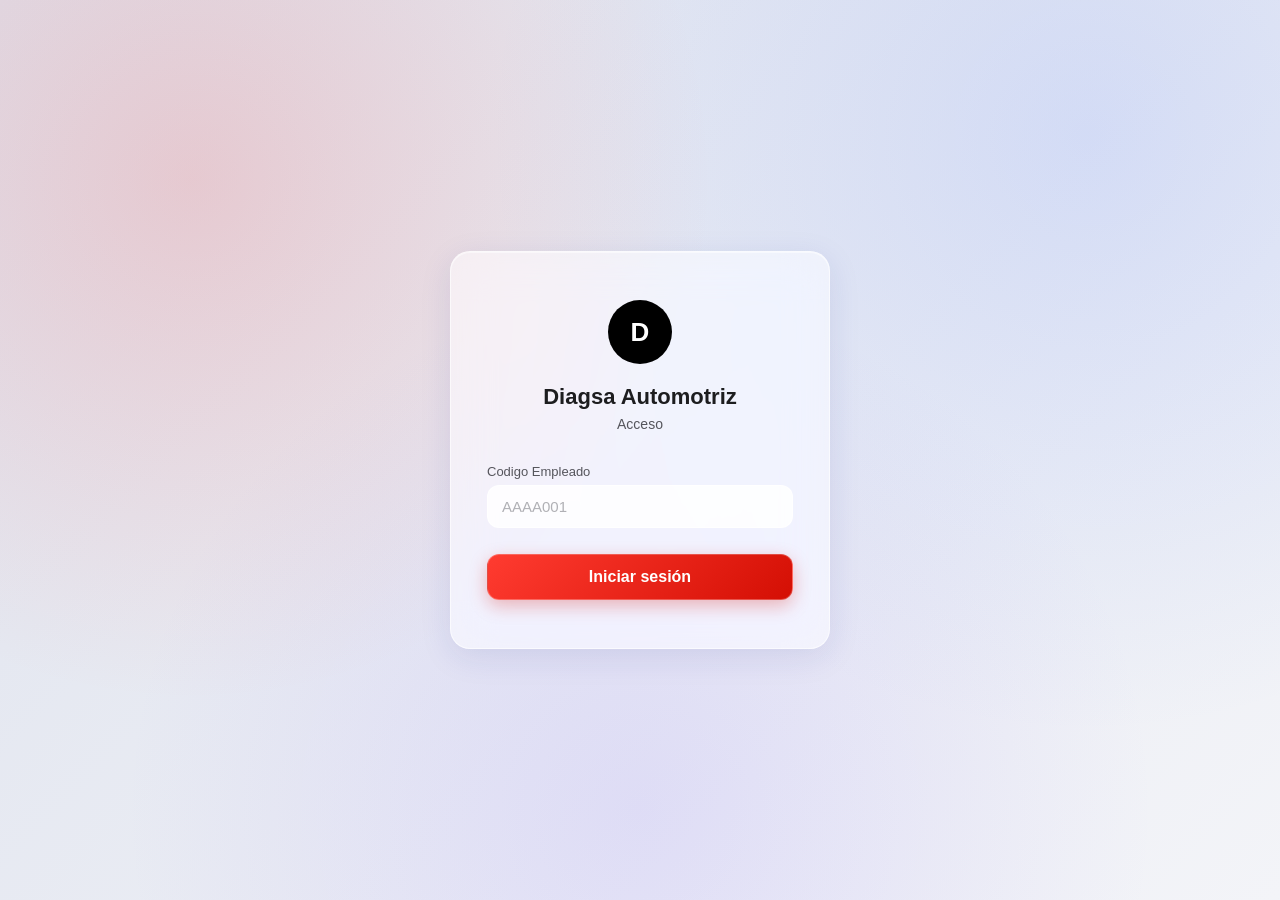
<file: index.html>
<!DOCTYPE html>
<html lang="es">

<head>
  <meta charset="UTF-8">
  <meta name="viewport" content="width=device-width, initial-scale=1.0">
  <title>Captación de Clientes</title>
  <link rel="stylesheet" href="./index.css">
  <link rel="icon" href="./logo.ico">
</head>

<body>
  <div class="login-wrap" id="loginWrap">
    <div class="login-card">
      <div class="logo-circle">D</div>
      <h1>Diagsa Automotriz</h1>
      <p class="subtitle">Acceso</p>
      <form id="loginForm">
        <div class="field">
          <label for="codigoEmpleado">Codigo Empleado</label>
          <input type="text" id="codigoEmpleado" placeholder="AAAA001" name="codigoEmpleado" required>
        </div>
        <button type="submit" class="btn-primary">Iniciar sesión</button>
      </form>
    </div>
  </div>

  <div class="app-wrap" id="appWrap">
    <div class="topbar">
      <div class="brand"><span class="dot"></span> Captación de Clientes</div> 
      <button class="logout-link" id="logoutBtn">Cerrar sesión</button>
    </div>

    <div class="card" id="formCard">
      <div class="headers">
        <h2>Codigo del capturista: </h2>
        <h2>
          <div class="codigoDisplay" id="codigoDisplay"></div>
        </h2>
      </div>
      <form id="clientForm">
        <div class="section-title">Datos del cliente</div>
        <div class="grid">
          <div class="field full">
            <label>Nombre completo</label>
            <input type="text" placeholder="Ej. Juan Pérez López" name="nombreCliente" required>
          </div>
          <div class="field">
            <label>¿De dónde nos visita?</label>
            <input type="text" placeholder="Ciudad / Estado" name="origen" required>
          </div>
          <div class="field">
            <label>Giro del cliente</label>
            <input type="text" placeholder="Ej. Refaccionaria, taller..." name="giro" required>
          </div>
          <div class="field">
            <label>Teléfono</label>
            <input type="tel" placeholder="2221234567" name="telefono" required>
          </div>
        </div>

        <div class="section-title">Datos de la empresa / negocio</div>
        <div class="grid">
          <div class="field full">
            <label>Razón social / Nombre del negocio</label>
            <input type="text" placeholder="Nombre de la empresa / negocio" name="razonSocial">
          </div>
          <div class="field">
            <label>Cuántas sucursales tiene</label>
            <input type="number" min="0" placeholder="Ej. 2" name="sucursales">
          </div>
          <div class="field">
            <label>Quiénes son sus proveedores actuales</label>
            <textarea placeholder="Ej. Proveedor A, Proveedor B..." name="proveedores"></textarea>
          </div>
        </div>

        <div class="section-title">Condiciones comerciales</div>
        <div class="grid">
          <div class="field">
            <label>Método de compra</label>
            <div class="pill-group">
              <label class="pill">
                <input type="radio" name="metodoCompra" value="Contado">
                <span>Contado</span>
              </label>
              <label class="pill">
                <input type="radio" name="metodoCompra" value="Credito">
                <span>Crédito</span>
              </label>
              <label class="pill">
                <input type="radio" name="metodoCompra" value="Mixto">
                <span>Mixto</span>
              </label>
            </div>
          </div>
          <div class="field">
            <label>Días de plazo (si compra a crédito)</label>
            <input type="number" min="0" placeholder="Ej. 30" name="diasPlazo">
          </div>
        </div>

        <div class="section-title">Sistemas</div>
        <div class="grid">
          <div class="field full">
            <label>Sistema que trabaja</label>
            <select name="sistemas" required>
              <option value="">Selecciona una opción</option>
              <option value="Mecánico en general">Mecánico en general</option>
              <option value="Refaccionaria en general">Refaccionaria en general</option>
              <option value="Enfriamiento">Enfriamiento</option>
              <option value="Rodamiento">Rodamiento</option>
              <option value="Suspensión">Suspensión</option>
              <option value="Frenos">Frenos</option>
              <option value="Dirección">Dirección</option>
              <option value="Transmisión">Transmisión</option>
              <option value="Eléctrico">Eléctrico</option>
              <option value="Climatización">Climatización</option>
              <option value="Motor">Motor</option>
              <option value="Carrocerías">Carrocerías</option>
              <option value="Lubricantes">Lubricantes</option>
              <option value="Aceites y químicos">Aceites y químicos</option>
              <option value="Otro">Otro</option>
            </select>
          </div>
        </div>

        <div class="section-title">Clasificación del potencial del cliente</div>
        <div class="field">
          <div class="pill-group">
            <label class="pill low">
              <input type="radio" name="potencial" value="Bajo">
              <span>Bajo</span>
            </label>
            <label class="pill medium">
              <input type="radio" name="potencial" value="Medio">
              <span>Medio</span>
            </label>
            <label class="pill high">
              <input type="radio" name="potencial" value="Alto">
              <span>Alto</span>
            </label>
          </div>
        </div>

        <div class="actions">
          <button type="reset" class="btn-secondary">Limpiar</button>
          <button type="submit" class="btn-submit">Guardar prospecto</button>
        </div>
      </form>
    </div>

    <div class="card success-wrap" id="successCard">
      <div class="success-icon">✓</div>
      <h2>Prospecto guardado</h2>
      <p>La información del cliente se registró correctamente.</p>
      <button class="btn-submit" id="newClientBtn">Registrar otro cliente</button>
    </div>
  </div>
  <script src="./index.js"></script>
</body>

</html>
</file>
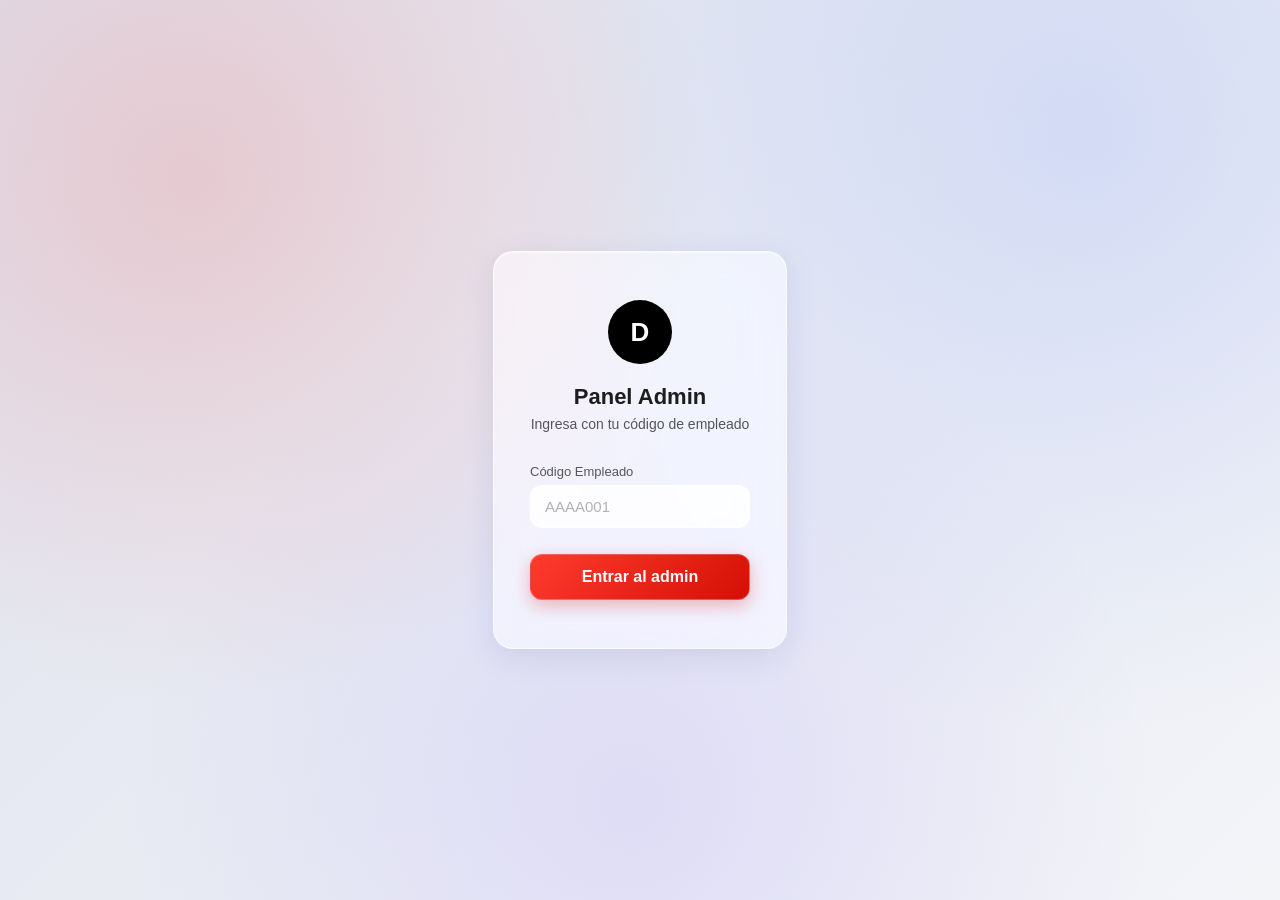
<file: admin.html>
<!DOCTYPE html>
<html lang="es">

<head>
    <meta charset="UTF-8">
    <meta name="viewport" content="width=device-width, initial-scale=1.0">
    <title>Captación</title>
    <link rel="stylesheet" href="./index.css">
    <link rel="stylesheet" href="./admin.css">
    <link rel="icon" href="./logo.ico">
</head>

<body class="admin-body">
    <div class="login-wrap admin-login-wrap" id="adminLoginWrap">
        <div class="login-card">
            <div class="logo-circle">D</div>
            <h1>Panel Admin</h1>
            <p class="subtitle">Ingresa con tu código de empleado</p>

            <form id="adminLoginForm">
                <div class="field">
                    <label for="adminCodigoEmpleado">Código Empleado</label>
                    <input type="text" id="adminCodigoEmpleado" placeholder="AAAA001" name="codigoEmpleado" required>
                </div>

                <button type="submit" class="btn-primary">Entrar al admin</button>
            </form>
        </div>
    </div>
    <div class="admin-wrap" id="adminWrap">
        <div class="topbar admin-topbar">
            <div class="brand">
                <span class="dot"></span>
                Administracion
            </div>

            <div class="topbar-actions">
                <span class="admin-user-chip" id="adminCodigoDisplay"></span>
                <a href="./index.html" class="admin-link">Capturar cliente</a>
                <button class="logout-link" id="refreshBtn">Actualizar</button>
                <button class="logout-link" id="adminLogoutBtn">Salir</button>
            </div>
        </div>

        <section class="admin-hero">
            <div>
                <p class="eyebrow">Diagsa Automotriz</p>
                <h1>Resumen de captación</h1>
                <p class="hero-desc">
                    Vista general del día, clientes captados, potencial comercial y desempeño por capturista.
                </p>
            </div>

            <div class="date-chip" id="dateChip">Hoy</div>
        </section>

        <section class="admin-filters card">
            <div class="filter-grid">
                <div class="field">
                    <label>Fecha resumen</label>
                    <input type="date" id="fechaResumen">
                </div>

                <div class="field">
                    <label>Desde</label>
                    <input type="date" id="fechaDesde">
                </div>

                <div class="field">
                    <label>Hasta</label>
                    <input type="date" id="fechaHasta">
                </div>

                <div class="field">
                    <label>Buscar</label>
                    <input type="text" id="searchInput" placeholder="Cliente, teléfono, giro...">
                </div>

                <div class="field">
                    <label>Potencial</label>
                    <select id="potencialFilter">
                        <option value="">Todos</option>
                        <option value="Alto">Alto</option>
                        <option value="Medio">Medio</option>
                        <option value="Bajo">Bajo</option>
                    </select>
                </div>

                <div class="filter-actions">
                    <button class="btn-secondary" id="applyFiltersBtn">Aplicar</button>
                    <button class="btn-submit" id="exportBtn">Exportar Excel</button>
                </div>
            </div>
        </section>

        <section class="card table-card">
            <div class="table-header">
                <div>
                    <h2>Clientes captados</h2>
                    <p id="tableResume">0 registros</p>
                </div>

                <div class="pagination-actions">
                    <button class="btn-secondary" id="prevPageBtn">Anterior</button>
                    <span id="pageInfo">Página 1</span>
                    <button class="btn-secondary" id="nextPageBtn">Siguiente</button>
                </div>
            </div>

            <div class="table-scroll">
                <table class="admin-table">
                    <thead>
                        <tr>
                            <th>Fecha</th>
                            <th>Cliente</th>
                            <th>Teléfono</th>
                            <th>Giro</th>
                            <th>Origen</th>
                            <th>Potencial</th>
                            <th>Compra</th>
                            <th>Capturista</th>
                        </tr>
                    </thead>
                    <tbody id="prospectosTbody">
                        <tr>
                            <td colspan="8">Cargando información...</td>
                        </tr>
                    </tbody>
                </table>
            </div>
        </section>

        <section class="kpi-grid">
            <article class="kpi-card">
                <span class="kpi-label">Clientes captados</span>
                <strong id="kpiTotal">0</strong>
                <small>Registros del día</small>
            </article>

            <article class="kpi-card">
                <span class="kpi-label">Potencial alto</span>
                <strong id="kpiAlto">0</strong>
                <small>Clientes prioritarios</small>
            </article>

            <article class="kpi-card">
                <span class="kpi-label">Capturistas</span>
                <strong id="kpiCapturistas">0</strong>
                <small>Activos en el día</small>
            </article>

            <article class="kpi-card">
                <span class="kpi-label">Acompañantes</span>
                <strong id="kpiAcompaniantes">0</strong>
                <small>Personas adicionales</small>
            </article>
        </section>

        <section class="dashboard-grid">
            <article class="card panel-card">
                <div class="panel-header">
                    <h2>Potencial</h2>
                    <span>Clasificación</span>
                </div>

                <div class="bars">
                    <div class="bar-row">
                        <div class="bar-info">
                            <span>Alto</span>
                            <strong id="potencialAltoText">0</strong>
                        </div>
                        <div class="bar-track">
                            <div class="bar-fill high-fill" id="barAlto"></div>
                        </div>
                    </div>

                    <div class="bar-row">
                        <div class="bar-info">
                            <span>Medio</span>
                            <strong id="potencialMedioText">0</strong>
                        </div>
                        <div class="bar-track">
                            <div class="bar-fill medium-fill" id="barMedio"></div>
                        </div>
                    </div>

                    <div class="bar-row">
                        <div class="bar-info">
                            <span>Bajo</span>
                            <strong id="potencialBajoText">0</strong>
                        </div>
                        <div class="bar-track">
                            <div class="bar-fill low-fill" id="barBajo"></div>
                        </div>
                    </div>
                </div>
            </article>

            <article class="card panel-card">
                <div class="panel-header">
                    <h2>Método de compra</h2>
                    <span>Condición comercial</span>
                </div>

                <div class="mini-list">
                    <div>
                        <span>Contado</span>
                        <strong id="compraContado">0</strong>
                    </div>
                    <div>
                        <span>Crédito</span>
                        <strong id="compraCredito">0</strong>
                    </div>
                    <div>
                        <span>Mixto</span>
                        <strong id="compraMixto">0</strong>
                    </div>
                </div>
            </article>

            <article class="card panel-card">
                <div class="panel-header">
                    <h2>Captación por empleado</h2>
                    <span>Top capturistas</span>
                </div>

                <div class="rank-list" id="capturistasList"></div>
            </article>

            <article class="card panel-card">
                <div class="panel-header">
                    <h2>Giros principales</h2>
                    <span>Top 10</span>
                </div>

                <div class="rank-list" id="girosList"></div>
            </article>

            <article class="card panel-card">
                <div class="panel-header">
                    <h2>Origen de visitas</h2>
                    <span>Ciudades / Estados</span>
                </div>

                <div class="rank-list" id="origenList"></div>
            </article>

            <article class="card panel-card">
                <div class="panel-header">
                    <h2>Sistemas trabajados</h2>
                    <span>Interés comercial</span>
                </div>

                <div class="rank-list" id="sistemasList"></div>
            </article>
        </section>
    </div>

    <script src="./admin.js"></script>
</body>

</html>
</file>
<file: index.css>
:root {
  --bg: #eef0f5;
  --card: rgba(255, 255, 255, 0.55);
  --card-solid: #ffffff;
  --text: #1d1d1f;
  --text-secondary: #55555c;
  --accent: #f8342e;
  --accent-hover: #af0606;
  --border: rgba(255, 255, 255, 0.6);
  --success: #34c759;
  --warning: #ff9f0a;
  --danger: #ff3b30;
  --radius: 20px;
  --shadow: 0 8px 32px rgba(31, 38, 135, 0.1);
  --glass-blur: blur(20px) saturate(160%);
}

* {
  box-sizing: border-box;
  margin: 0;
  padding: 0;
}

body {
  font-family:
    -apple-system, BlinkMacSystemFont, "SF Pro Display", "Segoe UI", Roboto,
    Helvetica, Arial, sans-serif;
  background:
    radial-gradient(circle at 15% 20%, rgba(248, 52, 46, 0.16), transparent 40%),
    radial-gradient(circle at 85% 15%, rgba(90, 130, 255, 0.16), transparent 45%),
    radial-gradient(circle at 50% 90%, rgba(120, 90, 255, 0.12), transparent 50%),
    linear-gradient(135deg, #dfe3ee, #f3f4f8);
  background-attachment: fixed;
  color: var(--text);
  min-height: 100vh;
  display: flex;
  align-items: center;
  justify-content: center;
  padding: 24px;
  -webkit-font-smoothing: antialiased;
}

.login-wrap {
  width: 100%;
  max-width: 380px;
  animation: fadeIn 0.6s ease;
}

.login-card {
  background: var(--card);
  backdrop-filter: var(--glass-blur);
  -webkit-backdrop-filter: var(--glass-blur);
  border: 1px solid var(--border);
  border-radius: var(--radius);
  box-shadow: var(--shadow), inset 0 1px 0 rgba(255, 255, 255, 0.5);
  padding: 48px 36px;
  text-align: center;
}

.logo-circle {
  width: 64px;
  height: 64px;
  border-radius: 50%;
  background: linear-gradient(135deg, #000000, #000000);
  display: flex;
  align-items: center;
  justify-content: center;
  margin: 0 auto 20px;
  font-size: 26px;
  color: rgb(255, 255, 255);
  font-weight: 600;
}

.login-card h1 {
  font-size: 22px;
  font-weight: 600;
  margin-bottom: 6px;
}

.login-card p.subtitle {
  color: var(--text-secondary);
  font-size: 14px;
  margin-bottom: 32px;
}

.field {
  text-align: left;
  margin-bottom: 18px;
}

.field label {
  display: block;
  font-size: 13px;
  font-weight: 500;
  color: var(--text-secondary);
  margin-bottom: 6px;
}

input,
select,
textarea {
  width: 100%;
  padding: 12px 14px;
  border: 1px solid rgba(255, 255, 255, 0.8);
  border-radius: 12px;
  font-size: 15px;
  font-family: inherit;
  background: rgba(255, 255, 255, 0.85);
  color: var(--text);
  transition:
    border-color 0.2s ease,
    box-shadow 0.2s ease,
    background 0.2s ease;
}

input:focus,
select:focus,
textarea:focus {
  outline: none;
  border-color: var(--accent);
  background: #fff;
  box-shadow: 0 0 0 4px rgba(248, 52, 46, 0.14);
}

textarea {
  resize: vertical;
  min-height: 70px;
}

.btn-primary {
  width: 100%;
  padding: 13px;
  background: linear-gradient(135deg, #ff3b30, #d40f04);
  color: rgb(255, 255, 255);
  border: 1px solid rgba(255, 255, 255, 0.25);
  border-radius: 12px;
  font-size: 16px;
  font-weight: 600;
  cursor: pointer;
  box-shadow: 0 6px 18px rgba(212, 15, 4, 0.28);
  transition:
    background 0.2s ease,
    transform 0.1s ease;
  margin-top: 8px;
}

.btn-primary:hover {
  background: #053f75;
  color: #ffffff;
}

.btn-primary:active {
  transform: scale(0.98);
}

.login-hint {
  margin-top: 20px;
  font-size: 12px;
  color: var(--text-secondary);
}

.app-wrap {
  width: 100%;
  max-width: 760px;
  display: none;
  animation: fadeIn 0.5s ease;
}

.app-wrap.active {
  display: block;
}

.login-wrap.hidden {
  display: none;
}

.topbar {
  display: flex;
  align-items: center;
  justify-content: space-between;
  margin-bottom: 24px;
  padding: 0 4px;
}

.topbar .brand {
  display: flex;
  align-items: center;
  gap: 10px;
  font-weight: 600;
  font-size: 16px;
}

.headers {
  display: flex;
  justify-content: center;
}

.codigoDisplay{
  padding-left: 10px;
}

.brand .dot {
  width: 10px;
  height: 10px;
  border-radius: 50%;
  background: var(--accent);
}

.logout-link {
  font-size: 13px;
  color: var(--text-secondary);
  cursor: pointer;
  text-decoration: none;
  border: none;
  background: none;
}

.logout-link:hover {
  color: var(--text);
}

.card {
  background: var(--card);
  backdrop-filter: var(--glass-blur);
  -webkit-backdrop-filter: var(--glass-blur);
  border: 1px solid var(--border);
  border-radius: var(--radius);
  box-shadow: var(--shadow), inset 0 1px 0 rgba(255, 255, 255, 0.5);
  padding: 40px;
  margin-bottom: 20px;
}

.card h2 h3 {
  font-size: 24px;
  font-weight: 600;
  margin-bottom: 4px;
}

.card p.desc {
  color: var(--text-secondary);
  font-size: 14px;
  margin-bottom: 28px;
}

.section-title {
  font-size: 13px;
  font-weight: 600;
  text-transform: uppercase;
  letter-spacing: 0.04em;
  color: var(--accent);
  margin: 28px 0 14px;
}

.section-title:first-of-type {
  margin-top: 0;
}

.grid {
  display: grid;
  grid-template-columns: 1fr 1fr;
  gap: 16px;
}

.grid .full {
  grid-column: 1 / -1;
}

@media (max-width: 640px) {
  .grid {
    grid-template-columns: 1fr;
  }

  .card {
    padding: 28px 22px;
  }
}

.pill-group {
  display: flex;
  gap: 10px;
  flex-wrap: wrap;
}

.pill {
  position: relative;
}

.pill input {
  position: absolute;
  opacity: 0;
  width: 100%;
  height: 100%;
  cursor: pointer;
  margin: 0;
}

.pill span {
  display: inline-block;
  padding: 9px 18px;
  border-radius: 999px;
  border: 1px solid rgba(255, 255, 255, 0.8);
  font-size: 14px;
  color: var(--text-secondary);
  background: rgba(255, 255, 255, 0.7);
  backdrop-filter: blur(6px);
  transition: all 0.2s ease;
}

.pill input:checked + span {
  background: var(--text);
  color: white;
  border-color: var(--text);
}

/* Clasificación potencial - colores especiales */
.pill.low input:checked + span {
  background: var(--text-secondary);
  border-color: var(--text-secondary);
}

.pill.medium input:checked + span {
  background: var(--warning);
  border-color: var(--warning);
}

.pill.high input:checked + span {
  background: var(--success);
  border-color: var(--success);
}

.checkbox-grid {
  display: grid;
  grid-template-columns: repeat(2, 1fr);
  gap: 10px;
}

@media (max-width: 640px) {
  .checkbox-grid {
    grid-template-columns: 1fr;
  }
}

.check-item {
  display: flex;
  align-items: center;
  gap: 10px;
  padding: 10px 14px;
  border: 1px solid rgba(255, 255, 255, 0.8);
  border-radius: 12px;
  background: rgba(255, 255, 255, 0.7);
  backdrop-filter: blur(6px);
  cursor: pointer;
  transition: all 0.2s ease;
}

.check-item:has(input:checked) {
  border-color: var(--accent);
  background: rgba(248, 52, 46, 0.08);
}

.check-item input {
  width: 16px;
  height: 16px;
  accent-color: var(--accent);
}

.check-item label {
  font-size: 14px;
  cursor: pointer;
}

.actions {
  display: flex;
  justify-content: flex-end;
  gap: 12px;
  margin-top: 36px;
}

.btn-secondary {
  padding: 12px 22px;
  background: rgba(255, 255, 255, 0.5);
  backdrop-filter: blur(8px);
  color: var(--text);
  border: 1px solid rgba(255, 255, 255, 0.8);
  border-radius: 12px;
  font-size: 15px;
  font-weight: 500;
  cursor: pointer;
  transition: background 0.2s ease;
}

.btn-secondary:hover {
  background: rgba(255, 255, 255, 0.8);
}

.btn-submit {
  padding: 12px 28px;
  background: linear-gradient(135deg, #ff3b30, #d40f04);
  color: white;
  border: 1px solid rgba(255, 255, 255, 0.25);
  border-radius: 12px;
  font-size: 15px;
  font-weight: 600;
  cursor: pointer;
  box-shadow: 0 6px 18px rgba(212, 15, 4, 0.28);
  transition:
    background 0.2s ease,
    transform 0.1s ease;
}

.btn-submit:hover {
  background: var(--accent-hover);
}

.btn-submit:active {
  transform: scale(0.98);
}

/* Success screen */
.success-wrap {
  display: none;
  text-align: center;
  padding: 60px 40px;
}

.success-wrap.active {
  display: block;
}

.success-icon {
  width: 72px;
  height: 72px;
  border-radius: 50%;
  background: var(--success);
  display: flex;
  align-items: center;
  justify-content: center;
  margin: 0 auto 20px;
  color: white;
  font-size: 32px;
}

.success-wrap h2 {
  margin-bottom: 8px;
}

.success-wrap p {
  color: var(--text-secondary);
  margin-bottom: 28px;
}

@keyframes fadeIn {
  from {
    opacity: 0;
    transform: translateY(8px);
  }

  to {
    opacity: 1;
    transform: translateY(0);
  }
}

::placeholder {
  color: #b0b0b5;
}
</file>
<file: admin.css>
.admin-body {
  display: block;
  align-items: initial;
  justify-content: initial;
  padding: 24px;
}

.admin-wrap {
  width: 100%;
  max-width: 1280px;
  margin: 0 auto;
  animation: fadeIn 0.5s ease;
}

.admin-topbar {
  margin-bottom: 18px;
}

.topbar-actions {
  display: flex;
  align-items: center;
  gap: 14px;
}

.admin-link {
  font-size: 13px;
  color: var(--text-secondary);
  text-decoration: none;
}

.admin-link:hover {
  color: var(--text);
}

.admin-hero {
  background:
    radial-gradient(circle at top right, rgba(248, 52, 46, 0.28), transparent 34%),
    linear-gradient(135deg, rgba(17, 17, 17, 0.75), rgba(40, 40, 44, 0.75));
  backdrop-filter: var(--glass-blur);
  -webkit-backdrop-filter: var(--glass-blur);
  border: 1px solid rgba(255, 255, 255, 0.12);
  color: #fff;
  border-radius: 26px;
  padding: 34px;
  margin-bottom: 20px;
  box-shadow: var(--shadow);
  display: flex;
  justify-content: space-between;
  gap: 18px;
  align-items: flex-start;
}

.eyebrow {
  font-size: 12px;
  letter-spacing: 0.12em;
  text-transform: uppercase;
  color: rgba(255, 255, 255, 0.7);
  margin-bottom: 8px;
}

.admin-hero h1 {
  font-size: clamp(30px, 5vw, 52px);
  line-height: 1;
  margin-bottom: 12px;
  letter-spacing: -0.04em;
}

.hero-desc {
  max-width: 620px;
  color: rgba(255, 255, 255, 0.76);
  font-size: 15px;
}

.date-chip {
  background: rgba(255, 255, 255, 0.14);
  color: #fff;
  border: 1px solid rgba(255, 255, 255, 0.18);
  padding: 10px 16px;
  border-radius: 999px;
  font-size: 13px;
  white-space: nowrap;
}

.admin-filters {
  padding: 22px;
}

.filter-grid {
  display: grid;
  grid-template-columns: 150px 150px 150px 1fr 150px auto;
  gap: 14px;
  align-items: end;
}

.filter-actions {
  display: flex;
  gap: 10px;
  align-items: center;
  padding-bottom: 18px;
}

.kpi-grid {
  display: grid;
  grid-template-columns: repeat(4, 1fr);
  gap: 18px;
  margin-bottom: 20px;
}

.kpi-card {
  background: var(--card);
  backdrop-filter: var(--glass-blur);
  -webkit-backdrop-filter: var(--glass-blur);
  border-radius: 22px;
  box-shadow: var(--shadow), inset 0 1px 0 rgba(255, 255, 255, 0.5);
  padding: 24px;
  border: 1px solid var(--border);
}

.kpi-label {
  display: block;
  color: var(--text-secondary);
  font-size: 13px;
  margin-bottom: 14px;
}

.kpi-card strong {
  display: block;
  font-size: 38px;
  letter-spacing: -0.04em;
  margin-bottom: 6px;
}

.kpi-card small {
  color: var(--text-secondary);
}

.dashboard-grid {
  display: grid;
  grid-template-columns: repeat(2, minmax(0, 1fr));
  gap: 20px;
  margin-bottom: 20px;
}

.panel-card {
  min-height: 260px;
}

.panel-header {
  display: flex;
  justify-content: space-between;
  gap: 12px;
  align-items: flex-start;
  margin-bottom: 22px;
}

.panel-header h2 {
  font-size: 20px;
  letter-spacing: -0.02em;
}

.panel-header span {
  font-size: 12px;
  color: var(--text-secondary);
  background: #f5f5f7;
  padding: 7px 11px;
  border-radius: 999px;
  white-space: nowrap;
}

.bars {
  display: grid;
  gap: 18px;
}

.bar-row {
  display: grid;
  gap: 8px;
}

.bar-info {
  display: flex;
  justify-content: space-between;
  font-size: 14px;
}

.bar-track {
  height: 12px;
  background: #f0f0f2;
  border-radius: 999px;
  overflow: hidden;
}

.bar-fill {
  height: 100%;
  width: 0%;
  border-radius: 999px;
  transition: width 0.25s ease;
}

.high-fill {
  background: var(--success);
}

.medium-fill {
  background: var(--warning);
}

.low-fill {
  background: var(--text-secondary);
}

.mini-list {
  display: grid;
  gap: 12px;
}

.mini-list div,
.rank-item {
  display: flex;
  justify-content: space-between;
  gap: 16px;
  align-items: center;
  padding: 14px 16px;
  background: rgba(255, 255, 255, 0.55);
  border: 1px solid var(--border);
  border-radius: 16px;
}

.mini-list span,
.rank-item span {
  color: var(--text-secondary);
  font-size: 14px;
}

.mini-list strong,
.rank-item strong {
  font-size: 18px;
}

.rank-list {
  display: grid;
  gap: 10px;
  max-height: 320px;
  overflow: auto;
  padding-right: 4px;
}

.empty-state {
  color: var(--text-secondary);
  background: rgba(255, 255, 255, 0.5);
  border: 1px dashed rgba(255, 255, 255, 0.9);
  border-radius: 16px;
  padding: 22px;
  text-align: center;
}

.table-card {
  padding: 26px;
}

.table-header {
  display: flex;
  justify-content: space-between;
  gap: 18px;
  align-items: center;
  margin-bottom: 20px;
}

.table-header h2 {
  font-size: 22px;
  margin-bottom: 4px;
}

.table-header p {
  color: var(--text-secondary);
  font-size: 14px;
}

.pagination-actions {
  display: flex;
  align-items: center;
  gap: 12px;
}

.pagination-actions span {
  color: var(--text-secondary);
  font-size: 13px;
  white-space: nowrap;
}

.table-scroll {
  width: 100%;
  overflow-x: auto;
}

.admin-table {
  width: 100%;
  border-collapse: collapse;
  min-width: 980px;
}

.admin-table th,
.admin-table td {
  padding: 14px 12px;
  border-bottom: 1px solid var(--border);
  text-align: left;
  font-size: 14px;
  vertical-align: top;
}

.admin-table th {
  color: var(--text-secondary);
  font-size: 12px;
  text-transform: uppercase;
  letter-spacing: 0.04em;
  background: rgba(255, 255, 255, 0.6);
}

.admin-table tbody tr:hover {
  background: rgba(255, 255, 255, 0.5);
}

.badge {
  display: inline-flex;
  padding: 6px 10px;
  border-radius: 999px;
  font-size: 12px;
  font-weight: 600;
}

.badge.high {
  background: rgba(52, 199, 89, 0.13);
  color: #148333;
}

.badge.medium {
  background: rgba(255, 159, 10, 0.16);
  color: #995c00;
}

.badge.low {
  background: rgba(110, 110, 115, 0.14);
  color: #4b4b50;
}

.badge.neutral {
  background: #f0f0f2;
  color: var(--text-secondary);
}

@media (max-width: 1080px) {
  .filter-grid {
    grid-template-columns: repeat(3, 1fr);
  }

  .filter-actions {
    grid-column: 1 / -1;
    padding-bottom: 0;
  }

  .kpi-grid {
    grid-template-columns: repeat(2, 1fr);
  }

  .dashboard-grid {
    grid-template-columns: 1fr;
  }
}

@media (max-width: 680px) {
  .admin-body {
    padding: 16px;
  }

  .admin-hero {
    flex-direction: column;
    padding: 26px 22px;
  }

  .filter-grid {
    grid-template-columns: 1fr;
  }

  .filter-actions {
    flex-direction: column;
    align-items: stretch;
  }

  .kpi-grid {
    grid-template-columns: 1fr;
  }

  .table-header {
    flex-direction: column;
    align-items: flex-start;
  }

  .pagination-actions {
    width: 100%;
    justify-content: space-between;
  }

  .topbar-actions {
    gap: 10px;
  }
}
.admin-login-wrap {
  min-height: calc(100vh - 48px);
  display: flex;
  align-items: center;
  justify-content: center;
  max-width: none;
}

.admin-login-wrap.hidden {
  display: none;
}

.admin-wrap {
  display: none;
}

.admin-wrap.active {
  display: block;
}

.admin-user-chip {
  display: inline-flex;
  align-items: center;
  justify-content: center;
  background: rgba(255, 255, 255, 0.7);
  backdrop-filter: blur(10px);
  border: 1px solid var(--border);
  color: var(--text-secondary);
  border-radius: 999px;
  padding: 8px 12px;
  font-size: 12px;
  font-weight: 600;
  box-shadow: var(--shadow);
}

@media (max-width: 680px) {
  .admin-user-chip {
    width: 100%;
  }

  .topbar-actions {
    flex-wrap: wrap;
    justify-content: flex-end;
  }
}
</file>
